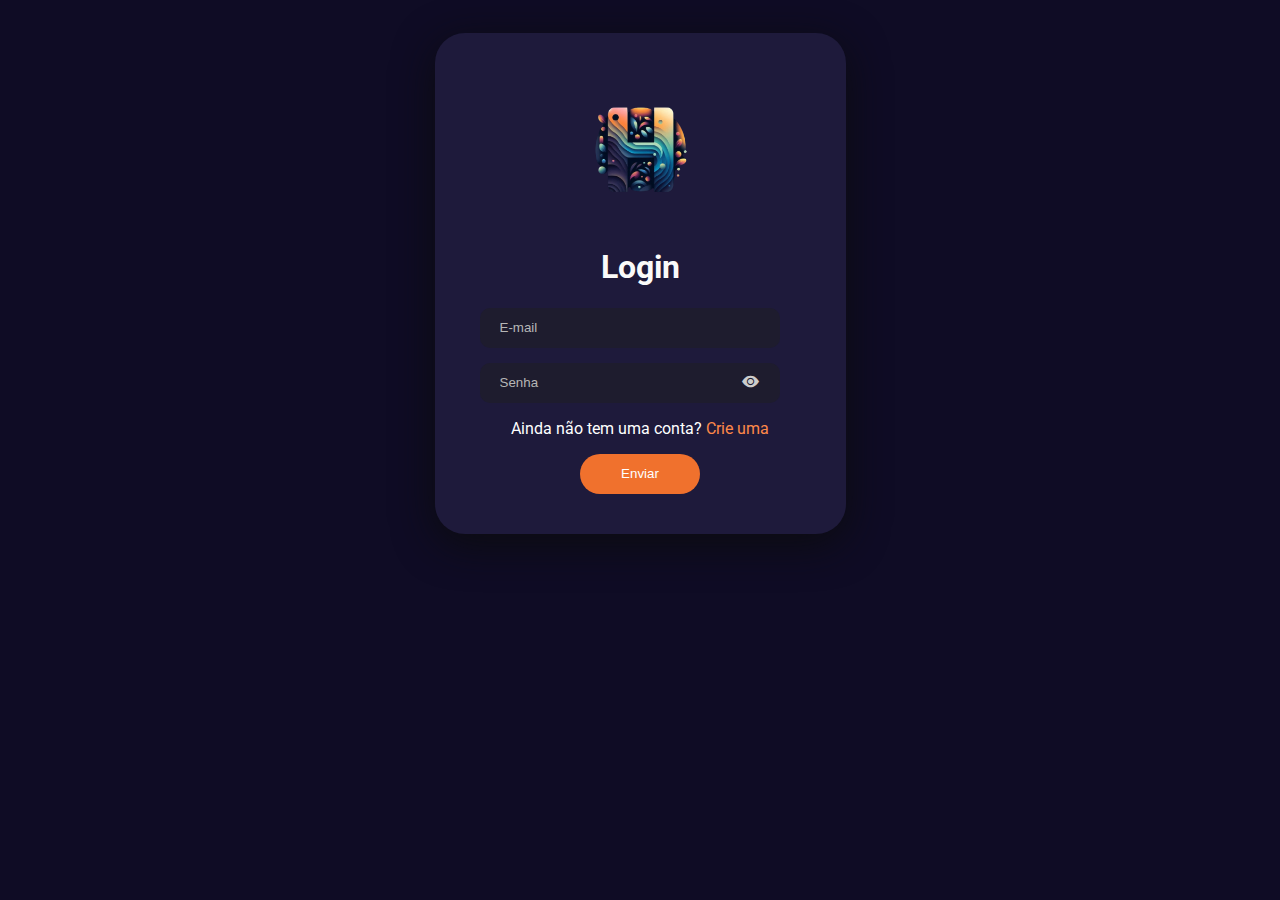
<file: index.html>
<!DOCTYPE html>
<html lang=pt-br">
<head>
    <meta charset="UTF-8">
    <meta name="viewport" content="width=device-width, initial-scale=1.0">
    <link rel="preconnect" href="https://fonts.googleapis.com">
    <link rel="preconnect" href="https://fonts.gstatic.com" crossorigin>
    <link href="https://fonts.googleapis.com/css2?family=Roboto:ital,wght@0,100;0,300;0,400;0,500;0,700;0,900;1,100;1,300;1,400;1,500;1,700;1,900&display=swap" rel="stylesheet">
    <link rel="stylesheet" href="css/style.css">
    <link rel="stylesheet" href="https://cdn.jsdelivr.net/npm/bootstrap-icons@1.11.3/font/bootstrap-icons.min.css">
    <title>Entrar</title>
</head>
<body>
    <div id="login">

        <div class="box">

            <img src="img/Logo H.png" alt="Logo Henrique">
            <h1>Login</h1>

            <div class="email">
                <input type="email" placeholder="E-mail" id="email">
            </div>
            
            <div class="password">
                <input type="password" placeholder="Senha" id="password">
                <i class="bi bi-eye-fill" id="btn-senha" onclick="showpassword()"></i>
            </div>

            <div class="submit">
                <p>Ainda não tem uma conta? <a href="cadastro.html">Crie uma</a></p>
                <input type="submit" value="Enviar" id="submit">
            </div>

        </div>


    </div>
     <script src="script.js"></script>
</body>
</html>
</file>
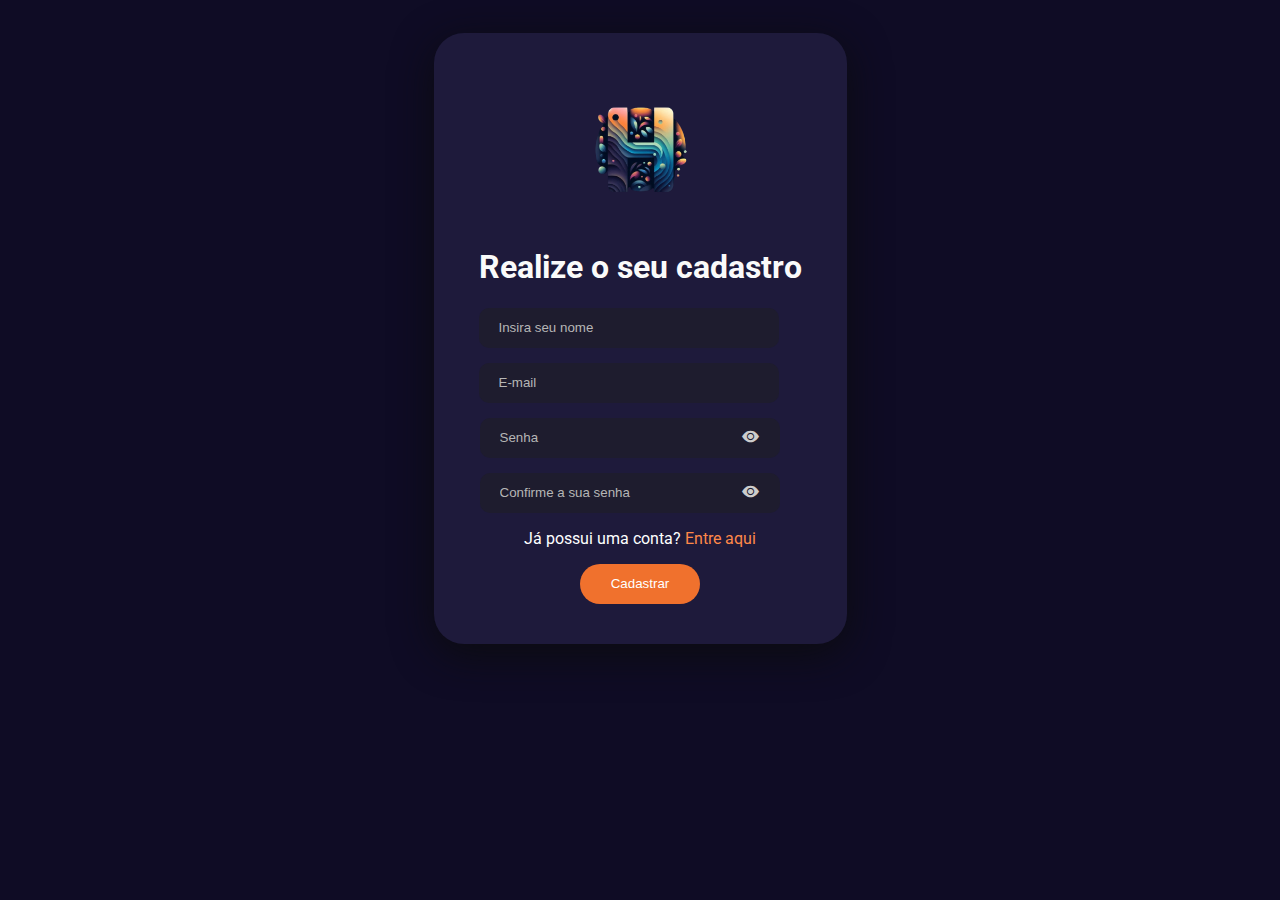
<file: cadastro.html>
<!DOCTYPE html>
<html lang=pt-br">
<head>
    <meta charset="UTF-8">
    <meta name="viewport" content="width=device-width, initial-scale=1.0">
    <link rel="preconnect" href="https://fonts.googleapis.com">
    <link rel="preconnect" href="https://fonts.gstatic.com" crossorigin>
    <link href="https://fonts.googleapis.com/css2?family=Roboto:ital,wght@0,100;0,300;0,400;0,500;0,700;0,900;1,100;1,300;1,400;1,500;1,700;1,900&display=swap" rel="stylesheet">
    <link rel="stylesheet" href="css/style.css">
    <link rel="stylesheet" href="https://cdn.jsdelivr.net/npm/bootstrap-icons@1.11.3/font/bootstrap-icons.min.css">
    <title>Cadastro</title>
</head>
<body>
    <div id="login">

        <div class="box">

            <img src="img/Logo H.png" alt="Logo Henrique">
            <h1>Realize o seu cadastro</h1>

            <div class="name">
                <input type="text" placeholder="Insira seu nome" id="name">
            </div>

            <div class="email">
                <input type="email" placeholder="E-mail" id="email">
            </div>

            <div class="password">
                <input type="password" placeholder="Senha" id="password">
                <i class="bi bi-eye-fill" id="btn-senha" onclick="showpassword()"></i>
            </div>

            <div class="confirmpassword">
                <input type="password" placeholder="Confirme a sua senha" id="confirmpassword">
                <i class="bi bi-eye-fill" id="btn-senha2" onclick="showpassword2()"></i>
            </div>

            <div class="submit">
                <p>Já possui uma conta? <a href="index.html">Entre aqui</a></p>
                <input type="submit" value="Cadastrar" id="submit">
            </div>

        </div>


    </div>
    <script src="script.js"></script>
</body>
</html>
</file>
<file: css/style.css>
body{
    font-family: 'Roboto', sans-serif;
    background-color: #0f0c25;
    color: #fff;   
}

a{ 
    text-decoration: none;
    color: #FE8849;
}

a:hover{
    text-decoration: none;
    color: #a03e0a;
}

#login {
    text-align: center;
    justify-content: center;   
    align-items: center;   
    display: flex;
    flex-direction: row;
}

.name input{
    border-radius: 10px;
    border: none;
    width: 250px;
    height: 40px;
    padding: 0px 30px 0px 20px;
    background-color: #1e1c2e;
    color: #b6b6b6;
    margin-bottom: 15px;
    display: flex;
}

.email input{
    border-radius: 10px;
    border: none;
    width: 250px;
    height: 40px;
    padding: 0px 30px 0px 20px;
    background-color: #1e1c2e;
    color: #b6b6b6;
    display: flex;

}

.password{
    justify-content: center;
}
.password input{
    border-radius: 10px;
    border: none;
    width: 250px;
    height: 40px;
    padding: 0px 30px 0px 20px;
    background-color: #1e1c2e;
    color: #b6b6b6;
    margin-top: 15px;

}

.password i{
    font-size:17px;
    cursor: pointer;

    position:relative;
    right: 13%;
    color: #ccc
    
}

.confirmpassword{
    justify-content: center;
}
.confirmpassword input{
    border-radius: 10px;
    border: none;
    width: 250px;
    height: 40px;
    padding: 0px 30px 0px 20px;
    background-color: #1e1c2e;
    color: #b6b6b6;
    margin-top: 15px;

}

.confirmpassword i{
    font-size:17px;
    cursor: pointer;

    position:relative;
    right: 13%;
    color: #ccc
    
}

.submit input{
    cursor: pointer;
    width: 120px;
    height: 40px;
    border-radius: 20px;
    border: none;
    background-color: #f0712d;
    color: #ffffff;
    border-radius: 0,0, 12px;
}

.submit input:hover{
    background-color: #a03e0a;
    color: #ffffff;
}

input::placeholder{
    color:#b6b6b6
}

h1{
    color: #fafafa;
}

.box{
    margin-top: 25px;
    padding: 40px 45px;
    background-color: #1e1a3b ;
    border-radius: 30px;
    box-shadow: 0px 10px 40px #0c0c0eef;
}

.box img{
    width: 150px;
}

input:focus{
    outline: none;
}
</file>
